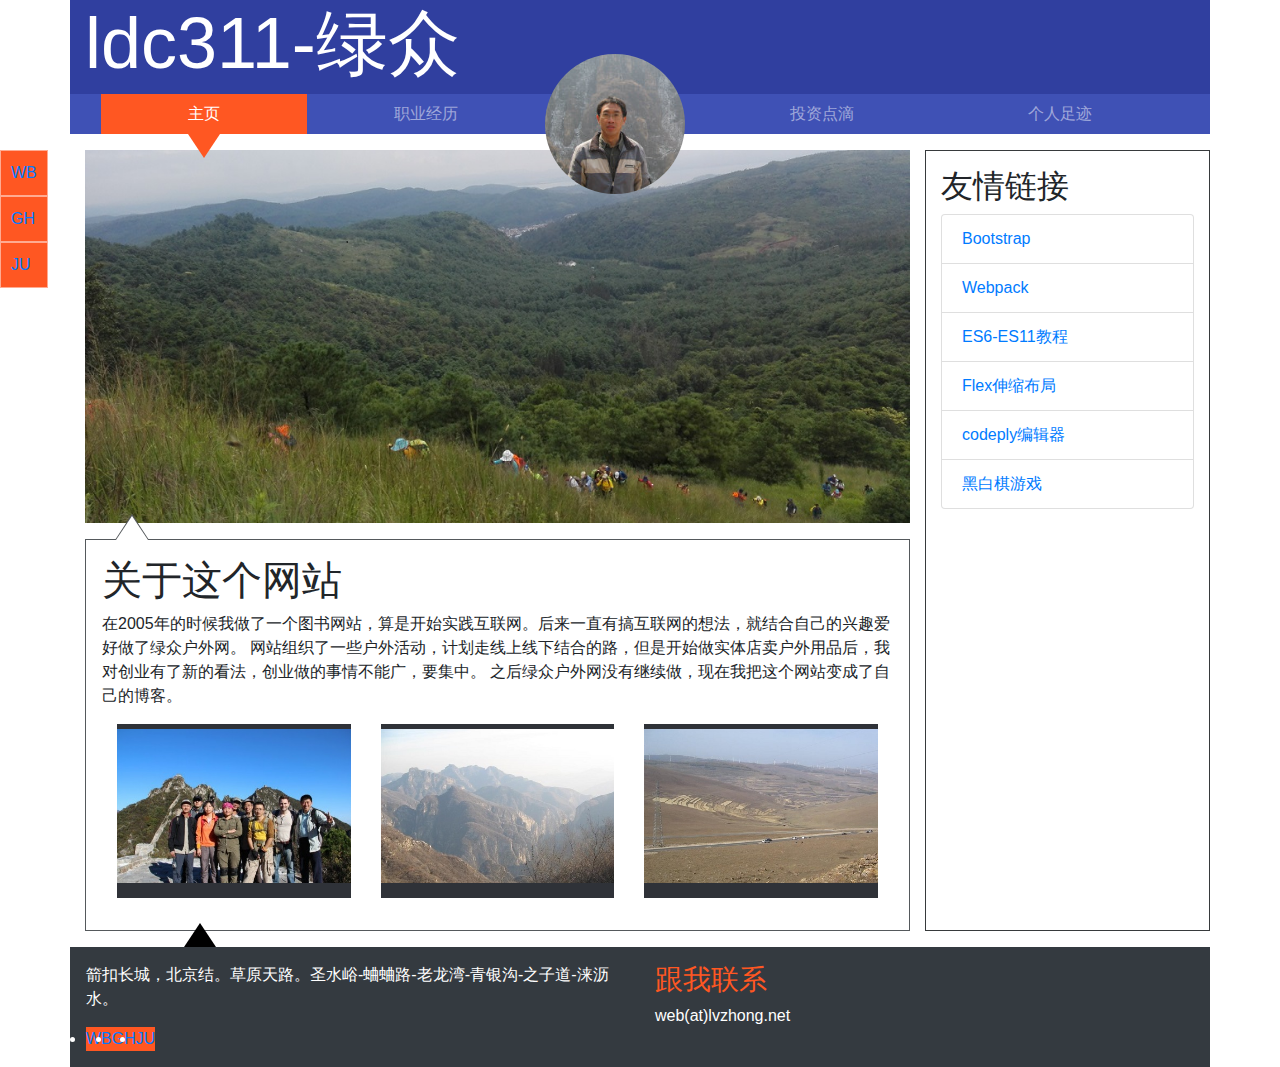
<file: index.html>
<!doctype html><html lang="en"><head><meta charset="utf-8"><meta name="viewport" content="width=device-width,initial-scale=1,shrink-to-fit=no"><meta http-equiv="x-ua-compatible" content="ie=edge"><title>主页</title><link href="styles.css" rel="stylesheet"></head><body><header class="container bg-primary-color-dark"><div class="row"><div class="col"><button class="navbar-toggler d-md-none float-right" type="button" data-toggle="collapse" data-target="#navbarNav" aria-controls="navbarNav" aria-expanded="false" aria-label="Toggle navigation"><span>&#9776;</span></button><h1 class="display-3">ldc311-绿众</h1></div></div></header><div class="container bg-primary-color"><nav class="navbar navbar-expand-lg navbar-dark"><div class="collapse navbar-collapse" id="navbarNav"><ul class="navbar-nav nav-fill w-100"><li class="nav-item"><a class="nav-link" href="index.html" id="linkindex">主页 <span class="sr-only">(current)</span></a></li><li class="nav-item"><a class="nav-link" href="zhiye.html" id="linkzhiye">职业经历</a></li><li class="nav-item"><img class="your-photo rounded-circle" src="images/2f26369b34ad8130748962f5f3e65149.png" alt="Your photo" height="140" width="140"></li><li class="nav-item"><a class="nav-link" href="touzi.html" id="linktouzi">投资点滴</a></li><li class="nav-item"><a class="nav-link" href="about.html" id="linkabout">个人足迹</a></li></ul></div></nav><script>var filename=document.URL;if(".html"==filename.substr(filename.length-5)){var pos=filename.lastIndexOf("/");pos>-1&&(filename=filename.substr(pos+1)),filename=(filename=filename.split(".")[0]).toLowerCase()}else filename="index";document.getElementById("link"+filename).classList.add("active")</script></div><div class="main-content container"><div class="row"><main class="col-md-9" role="content"><article><img src="images/bcd180755fe8cc18be4c7918278672af.jpg" class="img-fluid"><div class="blog-post"><header><h1>关于这个网站</h1></header><p>在2005年的时候我做了一个图书网站，算是开始实践互联网。后来一直有搞互联网的想法，就结合自己的兴趣爱好做了绿众户外网。 网站组织了一些户外活动，计划走线上线下结合的路，但是开始做实体店卖户外用品后，我对创业有了新的看法，创业做的事情不能广，要集中。 之后绿众户外网没有继续做，现在我把这个网站变成了自己的博客。</p><div class="container mt-3"><div class="row"><div class="col-lg-4"><figure class="effect"><img class="myImg img-fluid" src="images/1f71049b0b5a0914fb12c5092af252fb.jpg" alt="箭扣长城"><figcaption><p>箭扣长城 北京结</p><p>老孙、远山、苗苗、国文</p></figcaption></figure></div><div class="col-lg-4"><figure class="effect"><img class="myImg img-fluid" src="images/d99a283dd92d37dc088536ec8d712e49.jpg" alt="青银沟"><figcaption><p>老龙湾 青银沟</p><p>跟老杜爬悬崖峭壁</p></figcaption></figure></div><div class="col-lg-4"><figure class="effect"><img class="myImg img-fluid" src="images/b93a8b45dd6befeb9fd4faf936fbc163.jpg" alt="天路草原"><figcaption><p>张北天路草原</p><p>跟老罗自驾出游</p></figcaption></figure></div></div></div><footer></footer></div></article></main><aside class="col-md-3"><div class="ad text-center"></div><h2>友情链接</h2><div class="list-group"><a href="https://v4.bootcss.com/" class="list-group-item" target="_blank">Bootstrap</a> <a href="https://www.webpackjs.com/" class="list-group-item" target="_blank">Webpack</a> <a href="https://www.bilibili.com/video/BV1g5411a74u" class="list-group-item" target="_blank">ES6-ES11教程</a> <a href="https://www.bilibili.com/video/BV1BJ41197XE" class="list-group-item" target="_blank">Flex伸缩布局</a> <a href="https://www.codeply.com/go/kTGlK9Axdk" class="list-group-item" target="_blank">codeply编辑器</a> <a href="https://lvzhong.net/heibai/" class="list-group-item" target="_blank">黑白棋游戏</a></div></aside></div></div><footer class="container page-footer bg-dark"><div class="row"><div class="col-md-6"><p class="page-foooter-text">箭扣长城，北京结。草原天路。圣水峪-蛐蛐路-老龙湾-青银沟-之子道-涞沥水。</p><div class="social-buttons"><li><a href="https://weibo.com/u/1047086790" target="_blank">WB</a></li><li><a href="https://github.com/ldc311" target="_blank">GH</a></li><li><a href="http://chazhiju.com" target="_blank">JU</a></li></div></div><div class="col-md-6"><h3>跟我联系</h3><div class="input-group">web(at)lvzhong.net</div></div></div></footer><div class="social-buttons fixed-media bg-accent-color"><ul><li><a href="https://weibo.com/u/1047086790" target="_blank">WB</a></li><li><a href="https://github.com/ldc311" target="_blank">GH</a></li><li><a href="http://chazhiju.com" target="_blank">JU</a></li></ul></div><script src="1.bundle.js"></script><script src="bundle.js"></script></body></html>
</file>
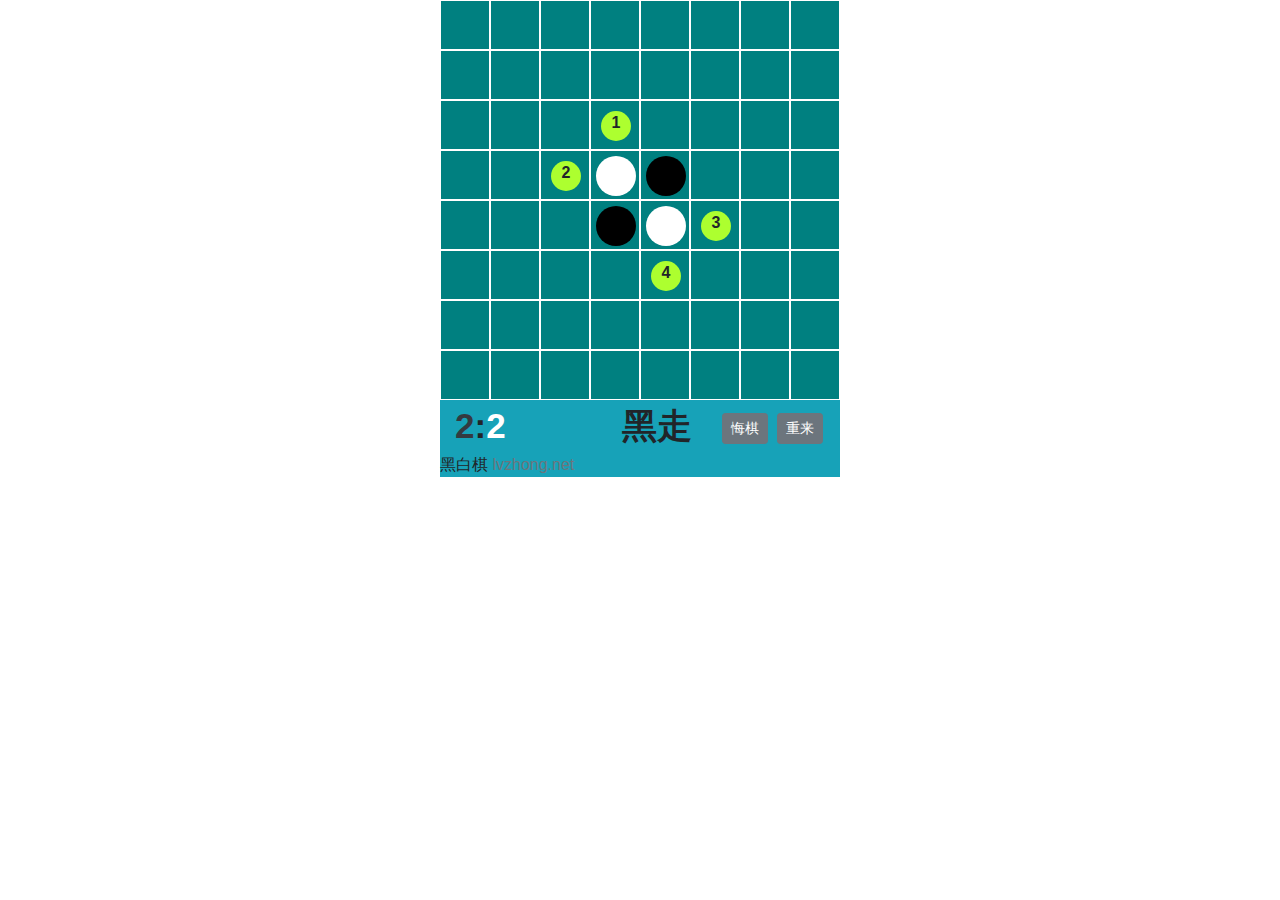
<file: heibai/index.html>
<!DOCTYPE html>
<html lang="en">

<head>
    <meta charset="UTF-8">
    <meta name="viewport" content="width=device-width, initial-scale=1.0">
    <title>黑白棋</title>
    <link href="../styles.css" rel="stylesheet">
    <style>
        .container {
            width: 400px;
        }

        .col {
            margin: 0;
            padding: 0;
        }

        .box {
            border: 1px solid white;
            background-color: teal;
            height: 50px;
        }

        .disc {
            margin-top: 5px;
            margin-left: 5px;
            border-radius: 20px;
            width: 40px;
            height: 40px;
            display: inline-block;
        }

        .black {
            background-color: black;
        }

        .white {
            background-color: white;
        }
        .curchange {
            border: yellow 2px solid;
        }
        .place {
            margin-top: 10px;
            margin-left: 10px;
            border-radius: 15px;
            width: 30px;
            height: 30px;
            text-align: center;
            font-weight: bold;
            background-color: greenyellow;
        }
        .info {
            font-weight: 800;
            font-size: 35px;
        }
    </style>
</head>

<body>
    <div class="container" id="board">
 
    </div>
    <div class="container bg-info">
        <div class="row info">
            <div class="col-5"><span class="text-dark" id="blackcount">2</span>:<span class="text-white" id="whitecount">2</span></div>
            <div class="col-3" id="curorder">黑走</div>
            <div class="col-4">
                <button id="goback" type="button" class="btn btn-secondary btn-sm" >悔棋</button>  
                <button id="restart" type="button" class="btn btn-secondary btn-sm">重来</button>              
            </div>
        </div>
        <div class="row ">
            <div class="col">黑白棋 <a href="https://lvzhong.net/" target="_blank" class="text-muted">lvzhong.net</a></div>
        </div>
    </div>

    <script src="../1.bundle.js"></script><script src="bundle.js"></script>

</body>

</html>
</file>
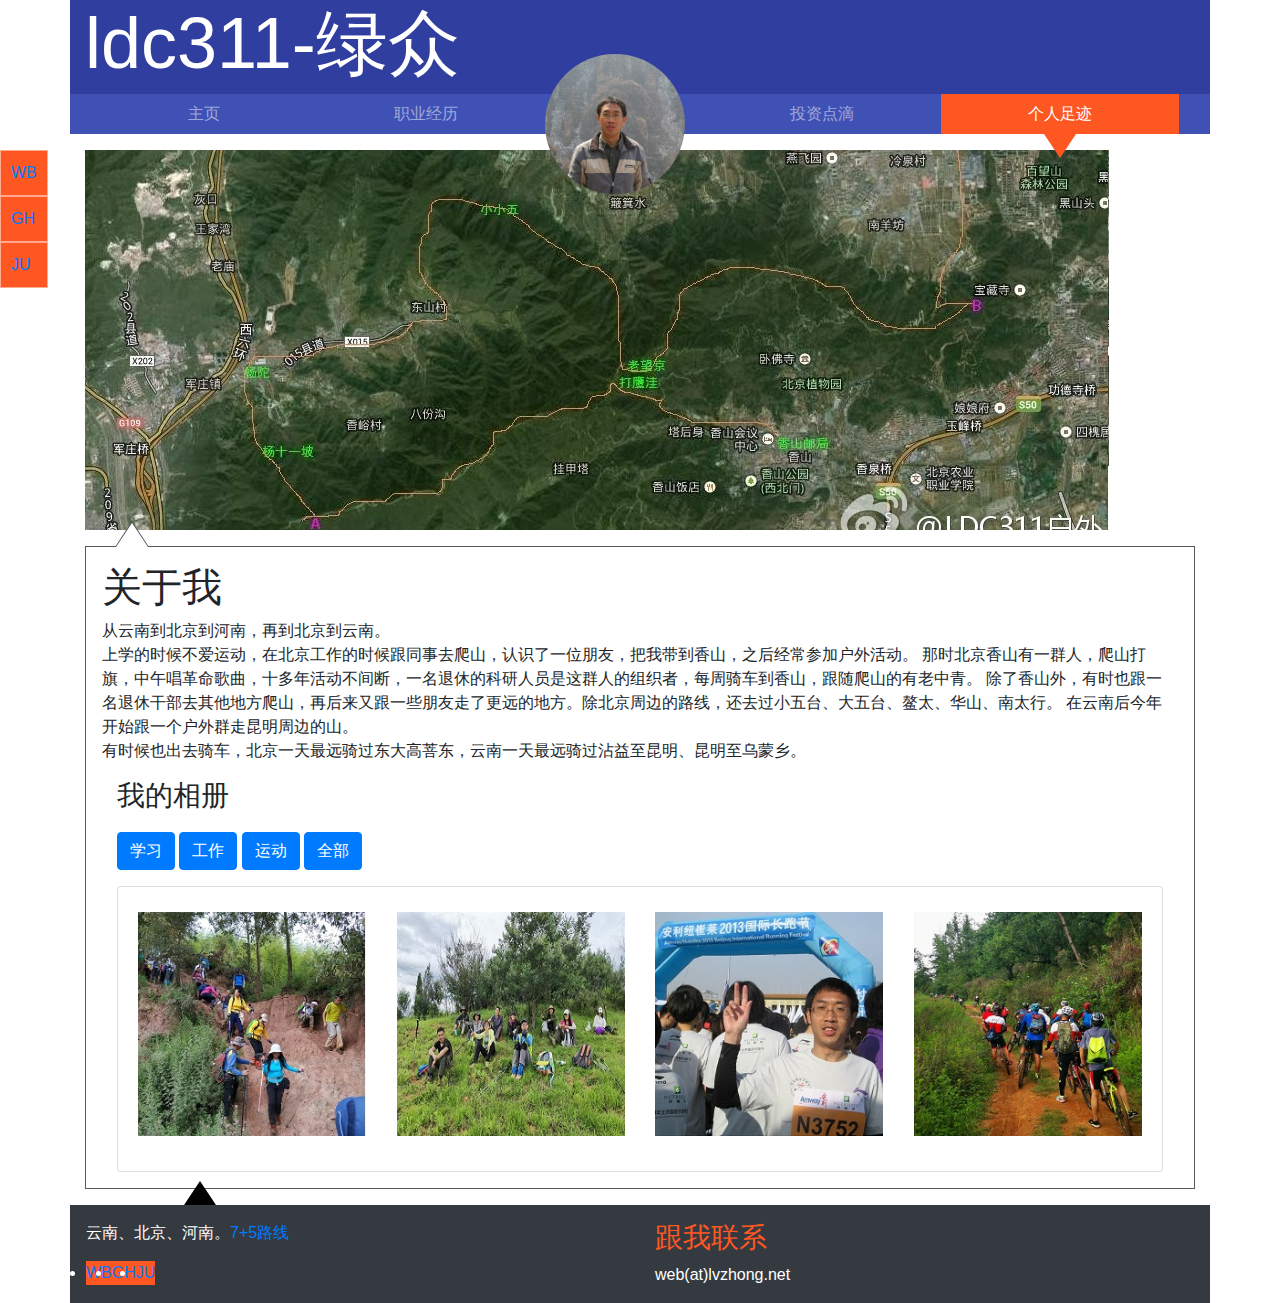
<file: about.html>
<!doctype html><html lang="en"><head><meta charset="utf-8"><meta name="viewport" content="width=device-width,initial-scale=1,shrink-to-fit=no"><meta http-equiv="x-ua-compatible" content="ie=edge"><title>关于</title><link href="styles.css" rel="stylesheet"></head><body><header class="container bg-primary-color-dark"><div class="row"><div class="col"><button class="navbar-toggler d-md-none float-right" type="button" data-toggle="collapse" data-target="#navbarNav" aria-controls="navbarNav" aria-expanded="false" aria-label="Toggle navigation"><span>&#9776;</span></button><h1 class="display-3">ldc311-绿众</h1></div></div></header><div class="container bg-primary-color"><nav class="navbar navbar-expand-lg navbar-dark"><div class="collapse navbar-collapse" id="navbarNav"><ul class="navbar-nav nav-fill w-100"><li class="nav-item"><a class="nav-link" href="index.html" id="linkindex">主页 <span class="sr-only">(current)</span></a></li><li class="nav-item"><a class="nav-link" href="zhiye.html" id="linkzhiye">职业经历</a></li><li class="nav-item"><img class="your-photo rounded-circle" src="images/2f26369b34ad8130748962f5f3e65149.png" alt="Your photo" height="140" width="140"></li><li class="nav-item"><a class="nav-link" href="touzi.html" id="linktouzi">投资点滴</a></li><li class="nav-item"><a class="nav-link" href="about.html" id="linkabout">个人足迹</a></li></ul></div></nav><script>var filename=document.URL;if(".html"==filename.substr(filename.length-5)){var pos=filename.lastIndexOf("/");pos>-1&&(filename=filename.substr(pos+1)),filename=(filename=filename.split(".")[0]).toLowerCase()}else filename="index";document.getElementById("link"+filename).classList.add("active")</script></div><div class="main-content container"><div class="row"><main class="col" role="content"><article><img src="images/8cef3e8d6a189d4a226ae795fdccbf75.jpg" class="img-fluid"><div class="blog-post"><header><h1>关于我</h1></header><p>从云南到北京到河南，再到北京到云南。<br/>上学的时候不爱运动，在北京工作的时候跟同事去爬山，认识了一位朋友，把我带到香山，之后经常参加户外活动。 那时北京香山有一群人，爬山打旗，中午唱革命歌曲，十多年活动不间断，一名退休的科研人员是这群人的组织者，每周骑车到香山，跟随爬山的有老中青。 除了香山外，有时也跟一名退休干部去其他地方爬山，再后来又跟一些朋友走了更远的地方。除北京周边的路线，还去过小五台、大五台、鳌太、华山、南太行。 在云南后今年开始跟一个户外群走昆明周边的山。<br/>有时候也出去骑车，北京一天最远骑过东大高菩东，云南一天最远骑过沾益至昆明、昆明至乌蒙乡。</p><div class="container mt-3"><h3 class="mb-1" style="padding-bottom:15px">我的相册</h3><p><a class="btn btn-primary" data-toggle="collapse" href="#multiCollapseExample1" role="button" aria-expanded="false" aria-controls="multiCollapseExample1">学习</a> <button class="btn btn-primary" type="button" data-toggle="collapse" data-target="#multiCollapseExample2" aria-expanded="false" aria-controls="multiCollapseExample2">工作</button> <button class="btn btn-primary" type="button" data-toggle="collapse" data-target="#multiCollapseExample3" aria-expanded="false" aria-controls="multiCollapseExample3">运动</button> <button class="btn btn-primary" type="button" data-toggle="collapse" data-target=".multi-collapse" aria-expanded="false" aria-controls="multiCollapseExample1 multiCollapseExample2 multiCollapseExample3">全部</button></p><div class="collapse multi-collapse" id="multiCollapseExample1"><div class="card card-body"><div class="row"><div class="col-6 col-md-4 col-lg-3"><a href="images/me11.jpg" class="bmyImg" title="毕业照"><img class="myImg" src="images/b21b3c6e8363910591dea61d8f2f60d9.jpg" alt="毕业"></a></div></div></div></div><div class="collapse multi-collapse" id="multiCollapseExample2"><div class="card card-body"><div class="row"><div class="col-6 col-md-4 col-lg-3"><a href="images/me21.jpg" class="bmyImg" title="在书生公司开发的产品"><img class="myImg" src="images/e289e2f3ca648928af533dcff2cee46b.jpg" alt="work"></a></div></div></div></div><div class="collapse multi-collapse show" id="multiCollapseExample3"><div class="card card-body"><div class="row"><div class="col-6 col-md-4 col-lg-3"><a href="images/me31.jpg" class="bmyImg" title="户外活动照"><img class="myImg" src="images/9559d2983c48e84d49375ea16e3c079d.jpg" alt="户外"></a></div><div class="col-6 col-md-4 col-lg-3"><a href="images/me32.jpg" class="bmyImg" title="户外活动照"><img class="myImg" src="images/1469c06a2e8357069f642d58b70e5bcb.jpg" alt="户外"></a></div><div class="col-6 col-md-4 col-lg-3"><a href="images/me33.jpg" class="bmyImg" title="户外活动照"><img class="myImg" src="images/42b2a650b5dcface3cbbf873f83f456d.jpg" alt="户外"></a></div><div class="col-6 col-md-4 col-lg-3"><a href="images/me34.jpg" class="bmyImg" title="户外活动照"><img class="myImg" src="images/ee16e6f163f332f786f416ed3a110af3.jpg" alt="户外"></a></div></div></div></div></div><footer></footer></div><div id="myModal" class="modal"><span class="close">&times;</span> <img class="modal-content" id="imgMod"><div id="caption"></div></div><script>var modal=document.getElementById("myModal"),modalImg=document.getElementById("imgMod"),captionText=document.getElementById("caption"),imgas=document.querySelectorAll(".bmyImg");imgas.forEach(e=>{e.onclick=function(){return modal.style.display="block",modalImg.src=this.href,captionText.innerHTML=this.title,!1}});var span=document.getElementsByClassName("close")[0];span.onclick=function(){modal.style.display="none"}</script></article></main></div></div><footer class="container page-footer bg-dark"><div class="row"><div class="col-md-6"><p class="page-foooter-text">云南、北京、河南。<a href="https://lvzhong.net//huwai/qijiawu.html">7+5路线</a></p><div class="social-buttons"><li><a href="https://weibo.com/u/1047086790" target="_blank">WB</a></li><li><a href="https://github.com/ldc311" target="_blank">GH</a></li><li><a href="http://chazhiju.com" target="_blank">JU</a></li></div></div><div class="col-md-6"><h3>跟我联系</h3><div class="input-group">web(at)lvzhong.net</div></div></div></footer><div class="social-buttons fixed-media bg-accent-color"><ul><li><a href="https://weibo.com/u/1047086790" target="_blank">WB</a></li><li><a href="https://github.com/ldc311" target="_blank">GH</a></li><li><a href="http://chazhiju.com" target="_blank">JU</a></li></ul></div><script src="1.bundle.js"></script><script src="bundle.js"></script></body></html>
</file>
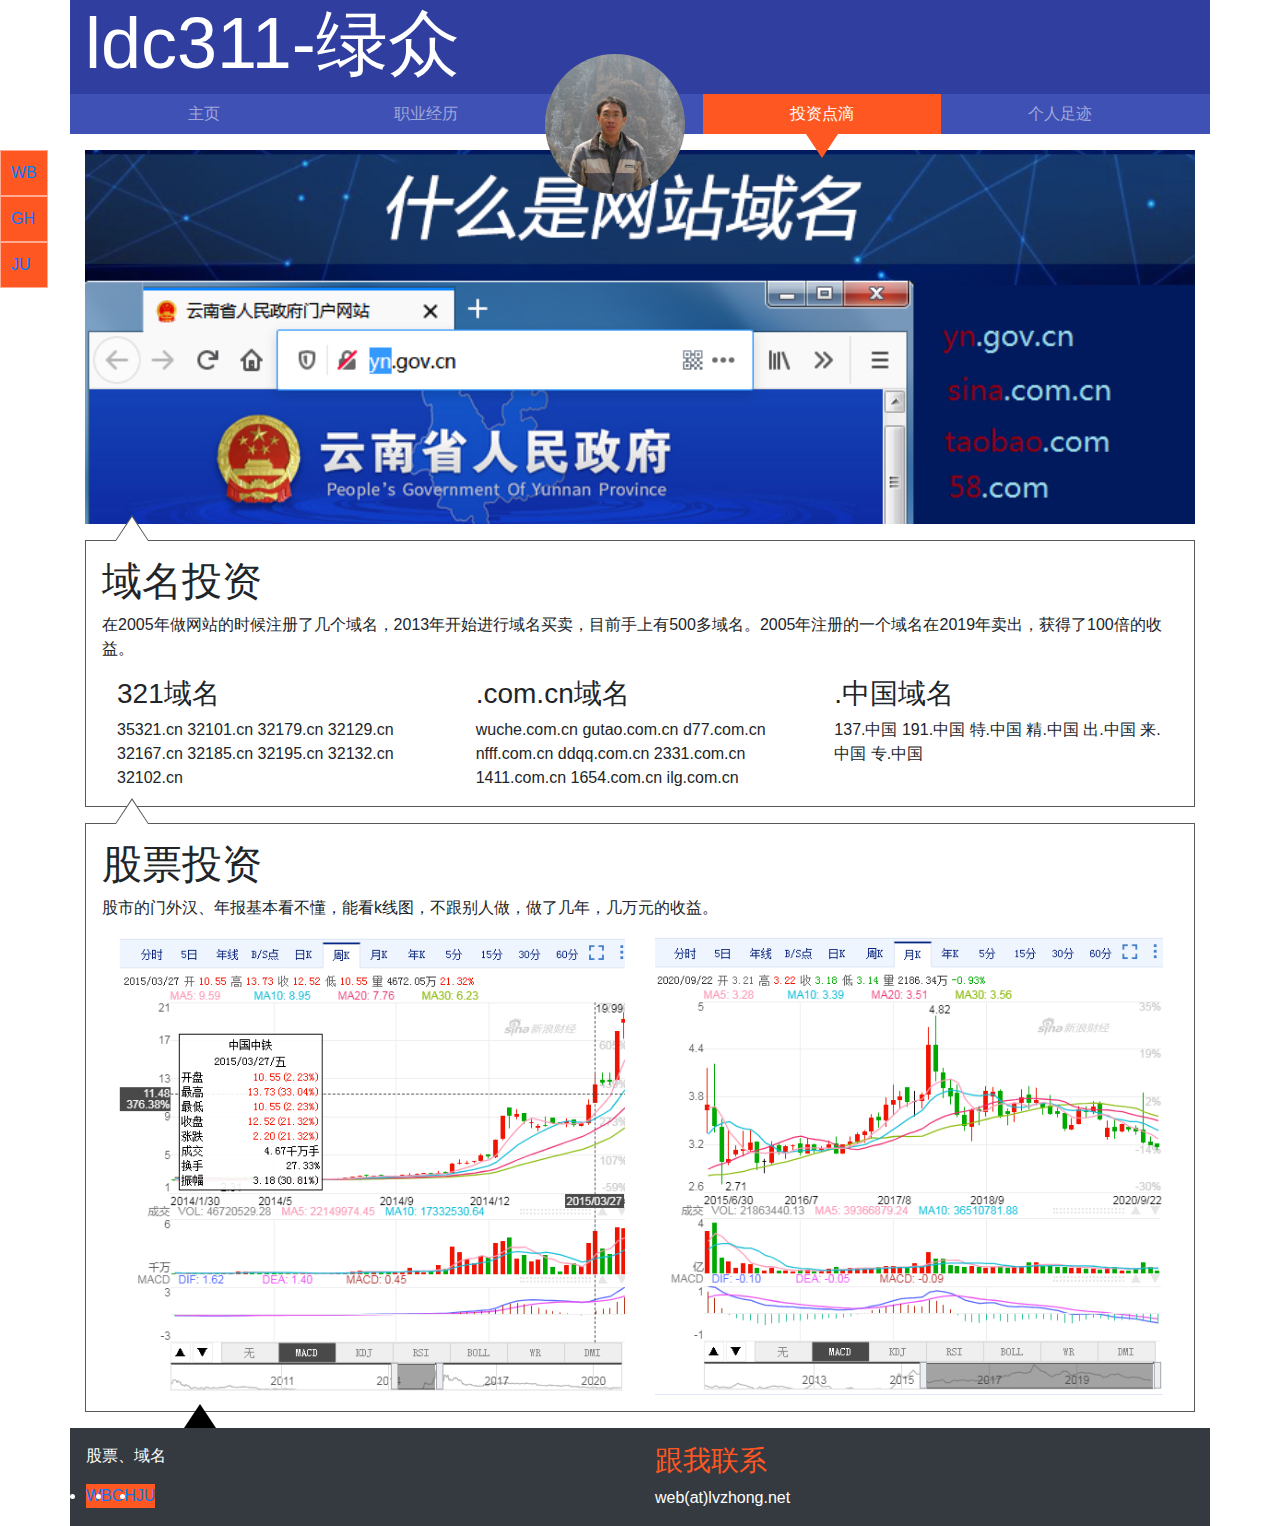
<file: touzi.html>
<!doctype html><html lang="en"><head><meta charset="utf-8"><meta name="viewport" content="width=device-width,initial-scale=1,shrink-to-fit=no"><meta http-equiv="x-ua-compatible" content="ie=edge"><title>投资</title><link href="styles.css" rel="stylesheet"></head><body><header class="container bg-primary-color-dark"><div class="row"><div class="col"><button class="navbar-toggler d-md-none float-right" type="button" data-toggle="collapse" data-target="#navbarNav" aria-controls="navbarNav" aria-expanded="false" aria-label="Toggle navigation"><span>&#9776;</span></button><h1 class="display-3">ldc311-绿众</h1></div></div></header><div class="container bg-primary-color"><nav class="navbar navbar-expand-lg navbar-dark"><div class="collapse navbar-collapse" id="navbarNav"><ul class="navbar-nav nav-fill w-100"><li class="nav-item"><a class="nav-link" href="index.html" id="linkindex">主页 <span class="sr-only">(current)</span></a></li><li class="nav-item"><a class="nav-link" href="zhiye.html" id="linkzhiye">职业经历</a></li><li class="nav-item"><img class="your-photo rounded-circle" src="images/2f26369b34ad8130748962f5f3e65149.png" alt="Your photo" height="140" width="140"></li><li class="nav-item"><a class="nav-link" href="touzi.html" id="linktouzi">投资点滴</a></li><li class="nav-item"><a class="nav-link" href="about.html" id="linkabout">个人足迹</a></li></ul></div></nav><script>var filename=document.URL;if(".html"==filename.substr(filename.length-5)){var pos=filename.lastIndexOf("/");pos>-1&&(filename=filename.substr(pos+1)),filename=(filename=filename.split(".")[0]).toLowerCase()}else filename="index";document.getElementById("link"+filename).classList.add("active")</script></div><div class="main-content container"><div class="row"><main class="col" role="content"><article><img src="images/ff99a3d0535580e180d92432b5c6c97d.png" class="img-fluid w-100"><div class="blog-post"><header><h1>域名投资</h1></header><p>在2005年做网站的时候注册了几个域名，2013年开始进行域名买卖，目前手上有500多域名。2005年注册的一个域名在2019年卖出，获得了100倍的收益。</p><div class="container"><div class="row"><div class="col-sm"><h3>321域名</h3>35321.cn 32101.cn 32179.cn 32129.cn 32167.cn 32185.cn 32195.cn 32132.cn 32102.cn</div><div class="col-sm"><h3>.com.cn域名</h3>wuche.com.cn gutao.com.cn d77.com.cn nfff.com.cn ddqq.com.cn 2331.com.cn 1411.com.cn 1654.com.cn ilg.com.cn</div><div class="col-sm"><h3>.中国域名</h3>137.中国 191.中国 特.中国 精.中国 出.中国 来.中国 专.中国</div></div></div><footer></footer></div><div class="blog-post"><header><h1>股票投资</h1></header><p>股市的门外汉、年报基本看不懂，能看k线图，不跟别人做，做了几年，几万元的收益。</p><div class="container"><div class="row"><div class="col-sm"><img src="images/c2492b2a67e00c9a936659bd77d34fe8.png" alt="中国中铁" class="w-100"></div><div class="col-sm"><img src="images/f5a81b90415ad4979c95b7c835a032d2.png" alt="农业银行" class="w-100"></div></div></div><footer></footer></div></article></main></div></div><footer class="container page-footer bg-dark"><div class="row"><div class="col-md-6"><p class="page-foooter-text">股票、域名</p><div class="social-buttons"><li><a href="https://weibo.com/u/1047086790" target="_blank">WB</a></li><li><a href="https://github.com/ldc311" target="_blank">GH</a></li><li><a href="http://chazhiju.com" target="_blank">JU</a></li></div></div><div class="col-md-6"><h3>跟我联系</h3><div class="input-group">web(at)lvzhong.net</div></div></div></footer><div class="social-buttons fixed-media bg-accent-color"><ul><li><a href="https://weibo.com/u/1047086790" target="_blank">WB</a></li><li><a href="https://github.com/ldc311" target="_blank">GH</a></li><li><a href="http://chazhiju.com" target="_blank">JU</a></li></ul></div><script src="1.bundle.js"></script><script src="bundle.js"></script></body></html>
</file>
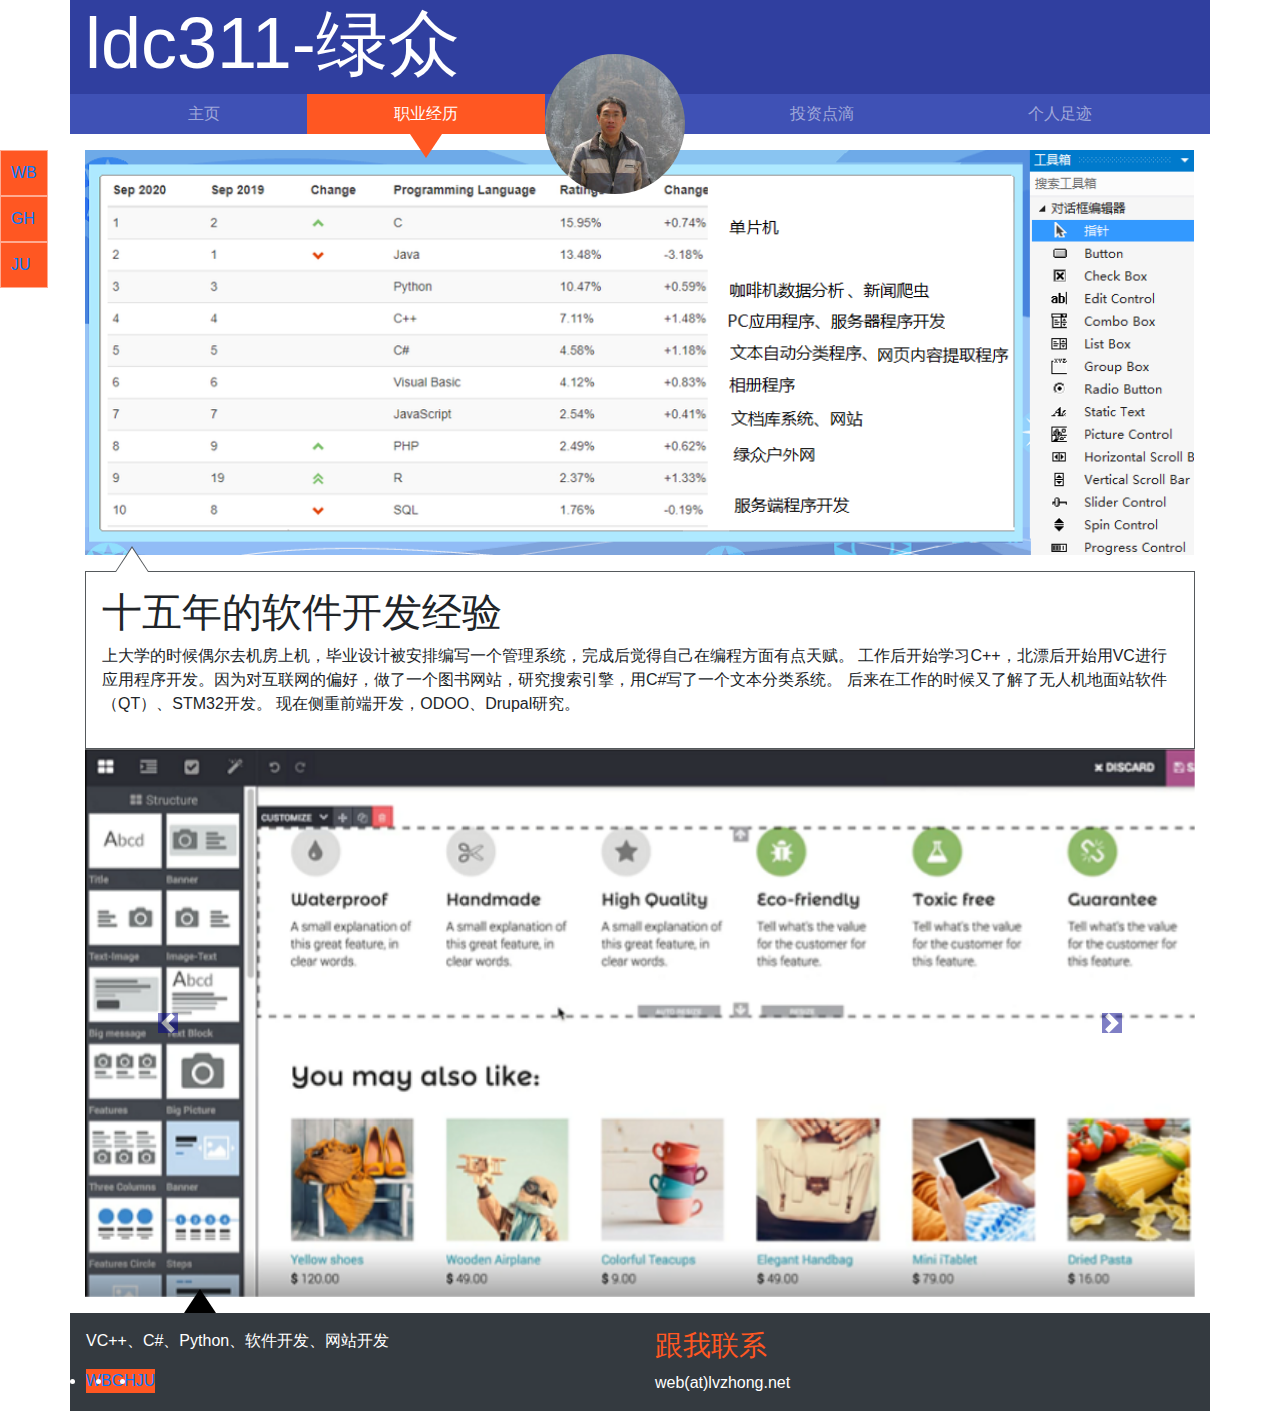
<file: zhiye.html>
<!doctype html><html lang="en"><head><meta charset="utf-8"><meta name="viewport" content="width=device-width,initial-scale=1,shrink-to-fit=no"><meta http-equiv="x-ua-compatible" content="ie=edge"><title>职业</title><link href="styles.css" rel="stylesheet"></head><body><header class="container bg-primary-color-dark"><div class="row"><div class="col"><button class="navbar-toggler d-md-none float-right" type="button" data-toggle="collapse" data-target="#navbarNav" aria-controls="navbarNav" aria-expanded="false" aria-label="Toggle navigation"><span>&#9776;</span></button><h1 class="display-3">ldc311-绿众</h1></div></div></header><div class="container bg-primary-color"><nav class="navbar navbar-expand-lg navbar-dark"><div class="collapse navbar-collapse" id="navbarNav"><ul class="navbar-nav nav-fill w-100"><li class="nav-item"><a class="nav-link" href="index.html" id="linkindex">主页 <span class="sr-only">(current)</span></a></li><li class="nav-item"><a class="nav-link" href="zhiye.html" id="linkzhiye">职业经历</a></li><li class="nav-item"><img class="your-photo rounded-circle" src="images/2f26369b34ad8130748962f5f3e65149.png" alt="Your photo" height="140" width="140"></li><li class="nav-item"><a class="nav-link" href="touzi.html" id="linktouzi">投资点滴</a></li><li class="nav-item"><a class="nav-link" href="about.html" id="linkabout">个人足迹</a></li></ul></div></nav><script>var filename=document.URL;if(".html"==filename.substr(filename.length-5)){var pos=filename.lastIndexOf("/");pos>-1&&(filename=filename.substr(pos+1)),filename=(filename=filename.split(".")[0]).toLowerCase()}else filename="index";document.getElementById("link"+filename).classList.add("active")</script></div><div class="main-content container"><div class="row"><main class="col" role="content"><article><img src="images/5f09c833afd2600cc4acfca7c5d392ae.png" class="img-fluid d-none d-md-block w-100"> <img src="images/10f327b4abe036dce2b6c071dfb72035.png" class="img-fluid d-md-none"><div class="blog-post"><header><h1>十五年的软件开发经验</h1></header><p>上大学的时候偶尔去机房上机，毕业设计被安排编写一个管理系统，完成后觉得自己在编程方面有点天赋。 工作后开始学习C++，北漂后开始用VC进行应用程序开发。因为对互联网的偏好，做了一个图书网站，研究搜索引擎，用C#写了一个文本分类系统。 后来在工作的时候又了解了无人机地面站软件（QT）、STM32开发。 现在侧重前端开发，ODOO、Drupal研究。</p><footer></footer></div><div id="carouselExampleControls" class="carousel slide" data-ride="carousel"><div class="carousel-inner"><div class="carousel-item active"><img src="images/1b92ff198067667d5f7f78bf700559bb.png" class="d-block w-100" alt="网上商店"></div><div class="carousel-item"><img src="images/f733547c441b6256e30e6a1dec7b7298.png" class="d-block w-100" alt="生产制造"></div><div class="carousel-item"><img src="images/b44fbc5709f0a5f33cd21a1b5af7c8fb.png" class="d-block w-100" alt="产品设计"></div><div class="carousel-item"><img src="images/8318b715e3ca983f07634451502ba99e.png" class="d-block w-100" alt="门店pos"></div><div class="carousel-item"><img src="images/9ad0949fe62637e8d47d4d7760429787.png" class="d-block w-100" alt="报表"></div></div><a class="carousel-control-prev" href="#carouselExampleControls" role="button" data-slide="prev"><span class="carousel-control-prev-icon" aria-hidden="true"></span> <span class="sr-only">Previous</span> </a><a class="carousel-control-next" href="#carouselExampleControls" role="button" data-slide="next"><span class="carousel-control-next-icon" aria-hidden="true"></span> <span class="sr-only">Next</span></a></div></article></main></div></div><footer class="container page-footer bg-dark"><div class="row"><div class="col-md-6"><p class="page-foooter-text">VC++、C#、Python、软件开发、网站开发</p><div class="social-buttons"><li><a href="https://weibo.com/u/1047086790" target="_blank">WB</a></li><li><a href="https://github.com/ldc311" target="_blank">GH</a></li><li><a href="http://chazhiju.com" target="_blank">JU</a></li></div></div><div class="col-md-6"><h3>跟我联系</h3><div class="input-group">web(at)lvzhong.net</div></div></div></footer><div class="social-buttons fixed-media bg-accent-color"><ul><li><a href="https://weibo.com/u/1047086790" target="_blank">WB</a></li><li><a href="https://github.com/ldc311" target="_blank">GH</a></li><li><a href="http://chazhiju.com" target="_blank">JU</a></li></ul></div><script src="1.bundle.js"></script><script src="bundle.js"></script></body></html>
</file>
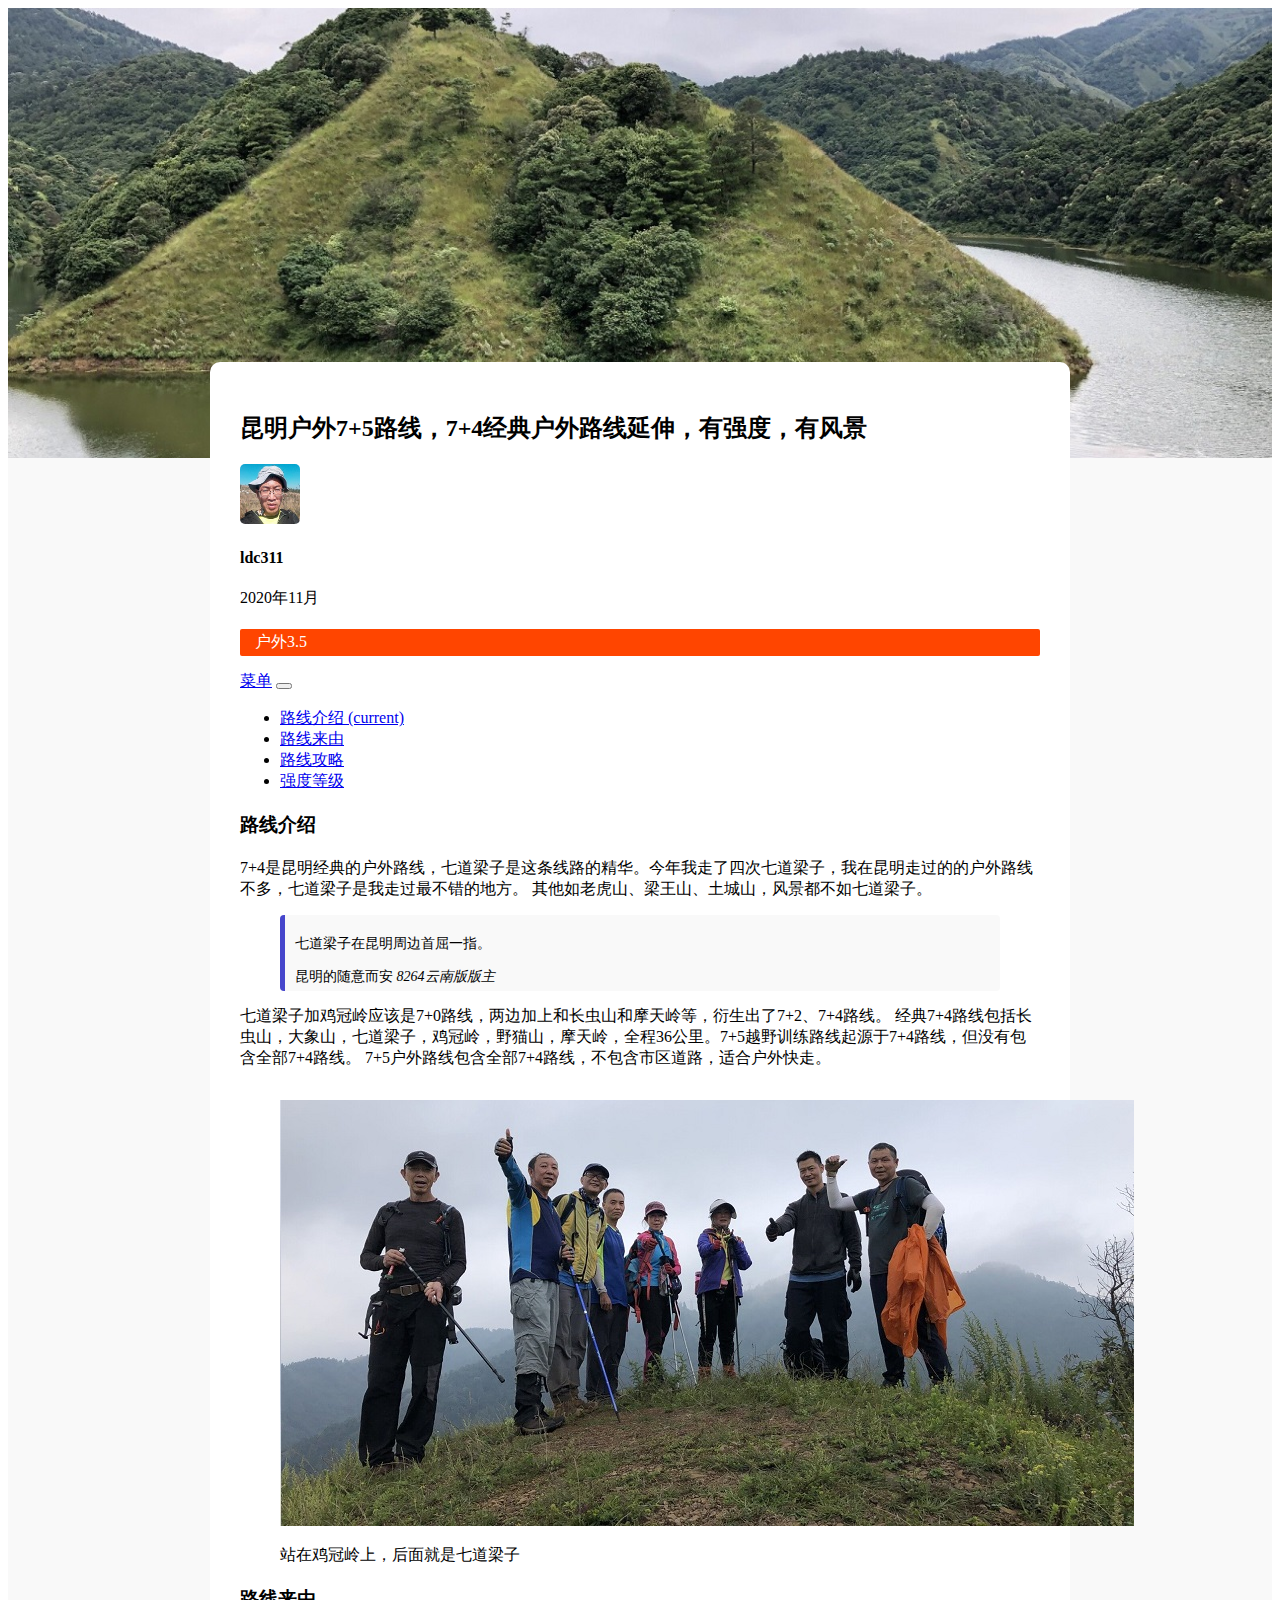
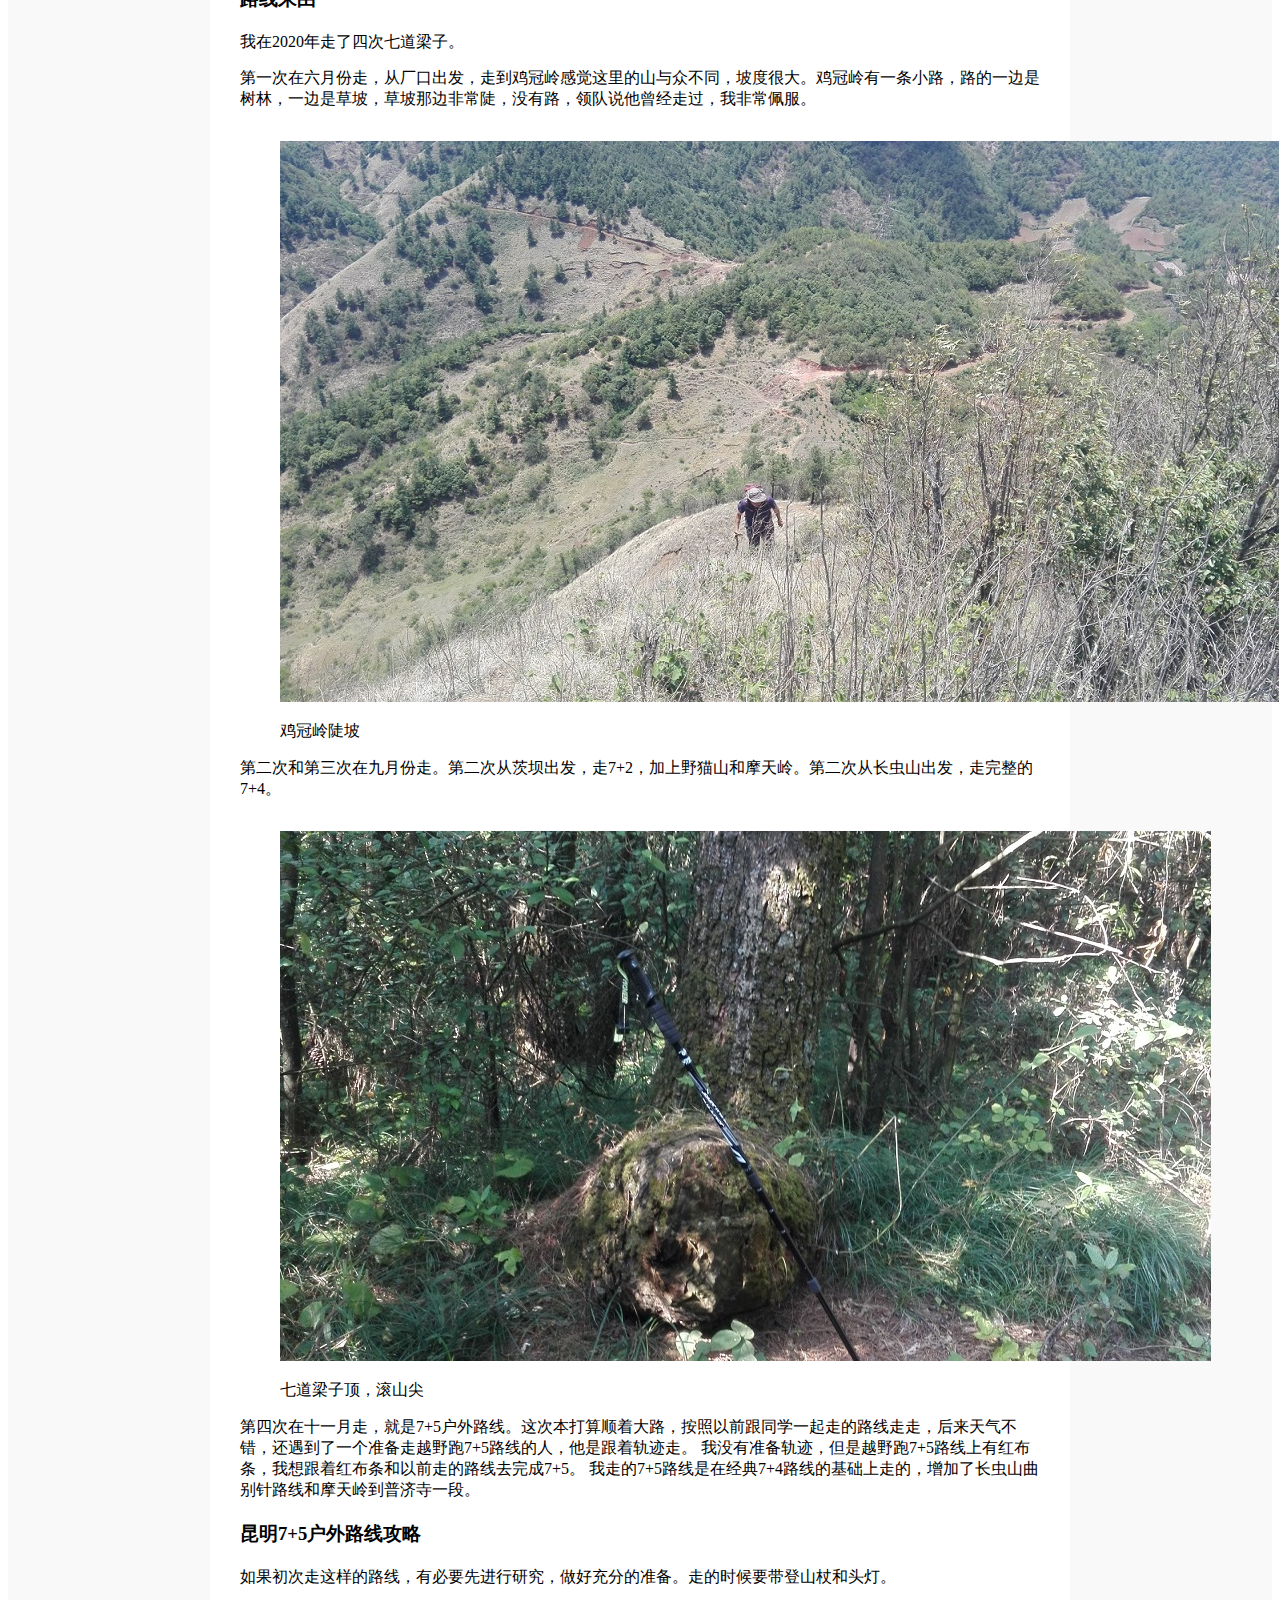
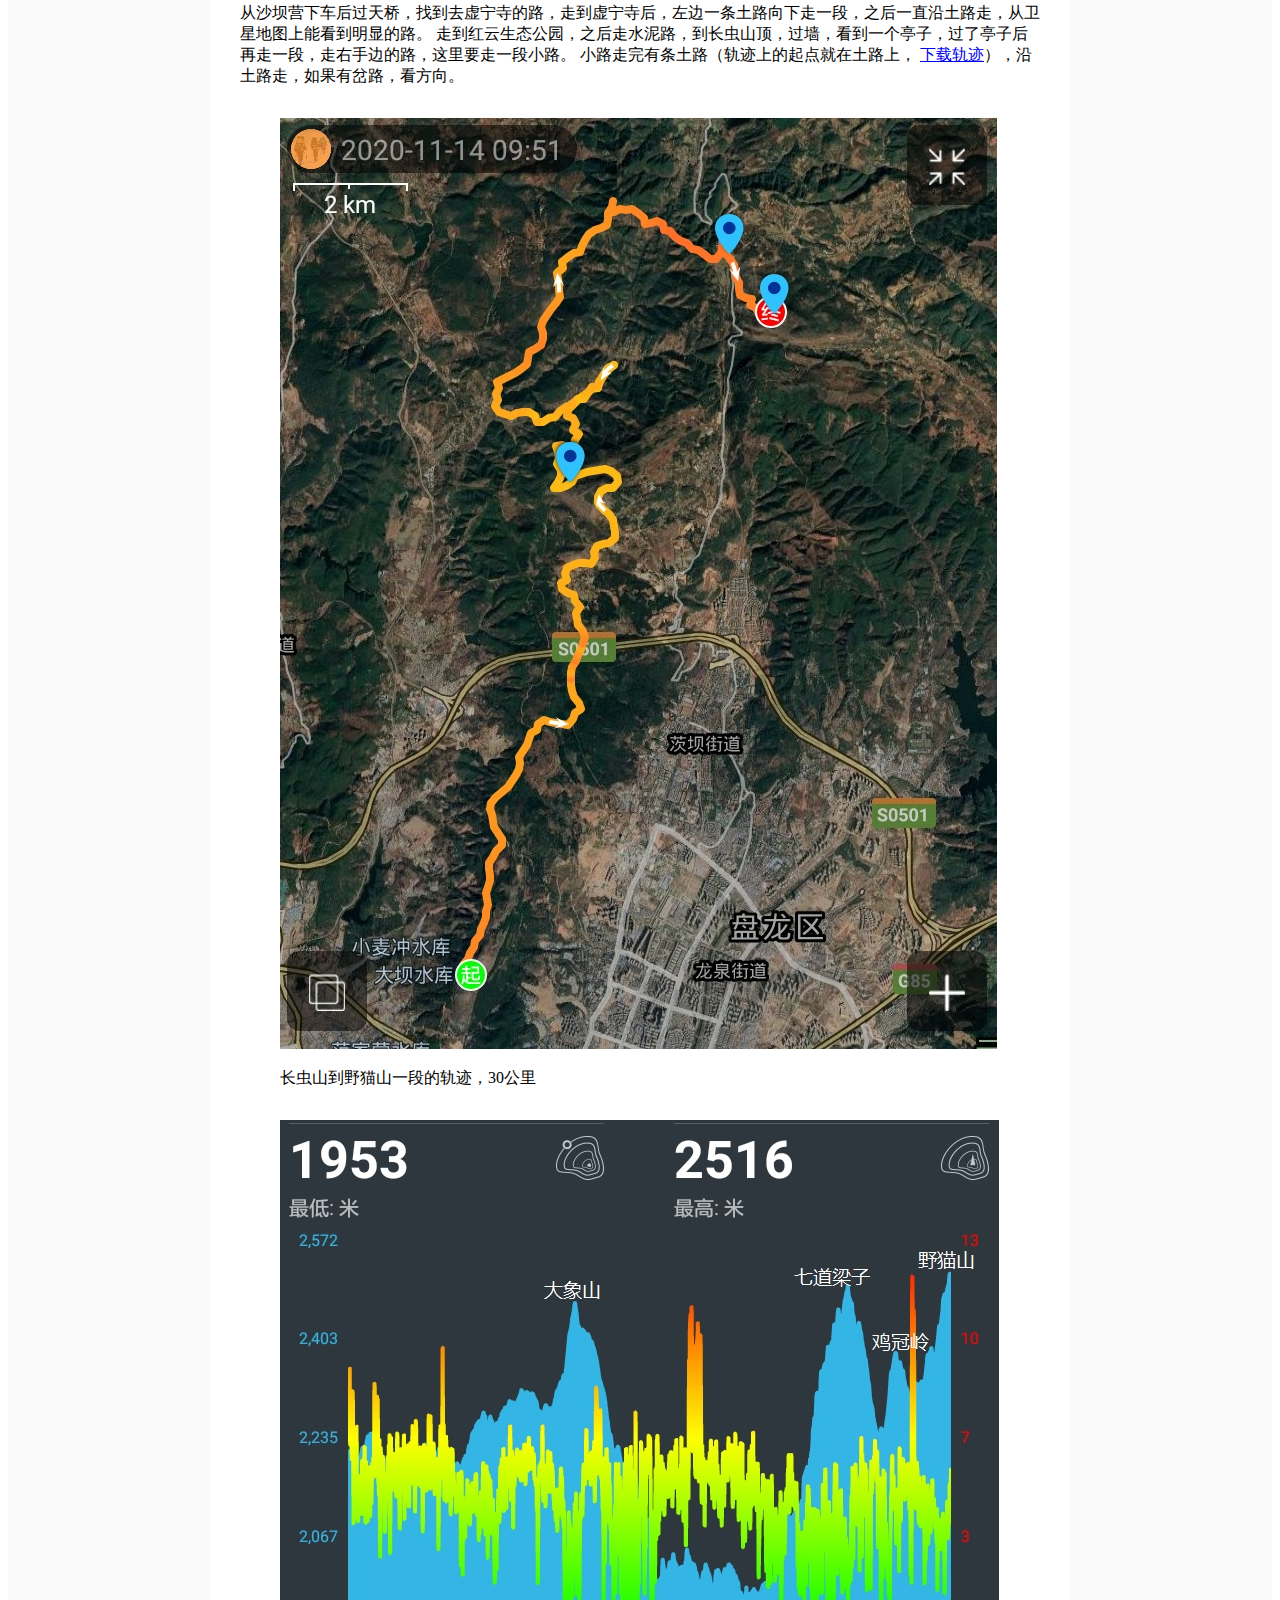
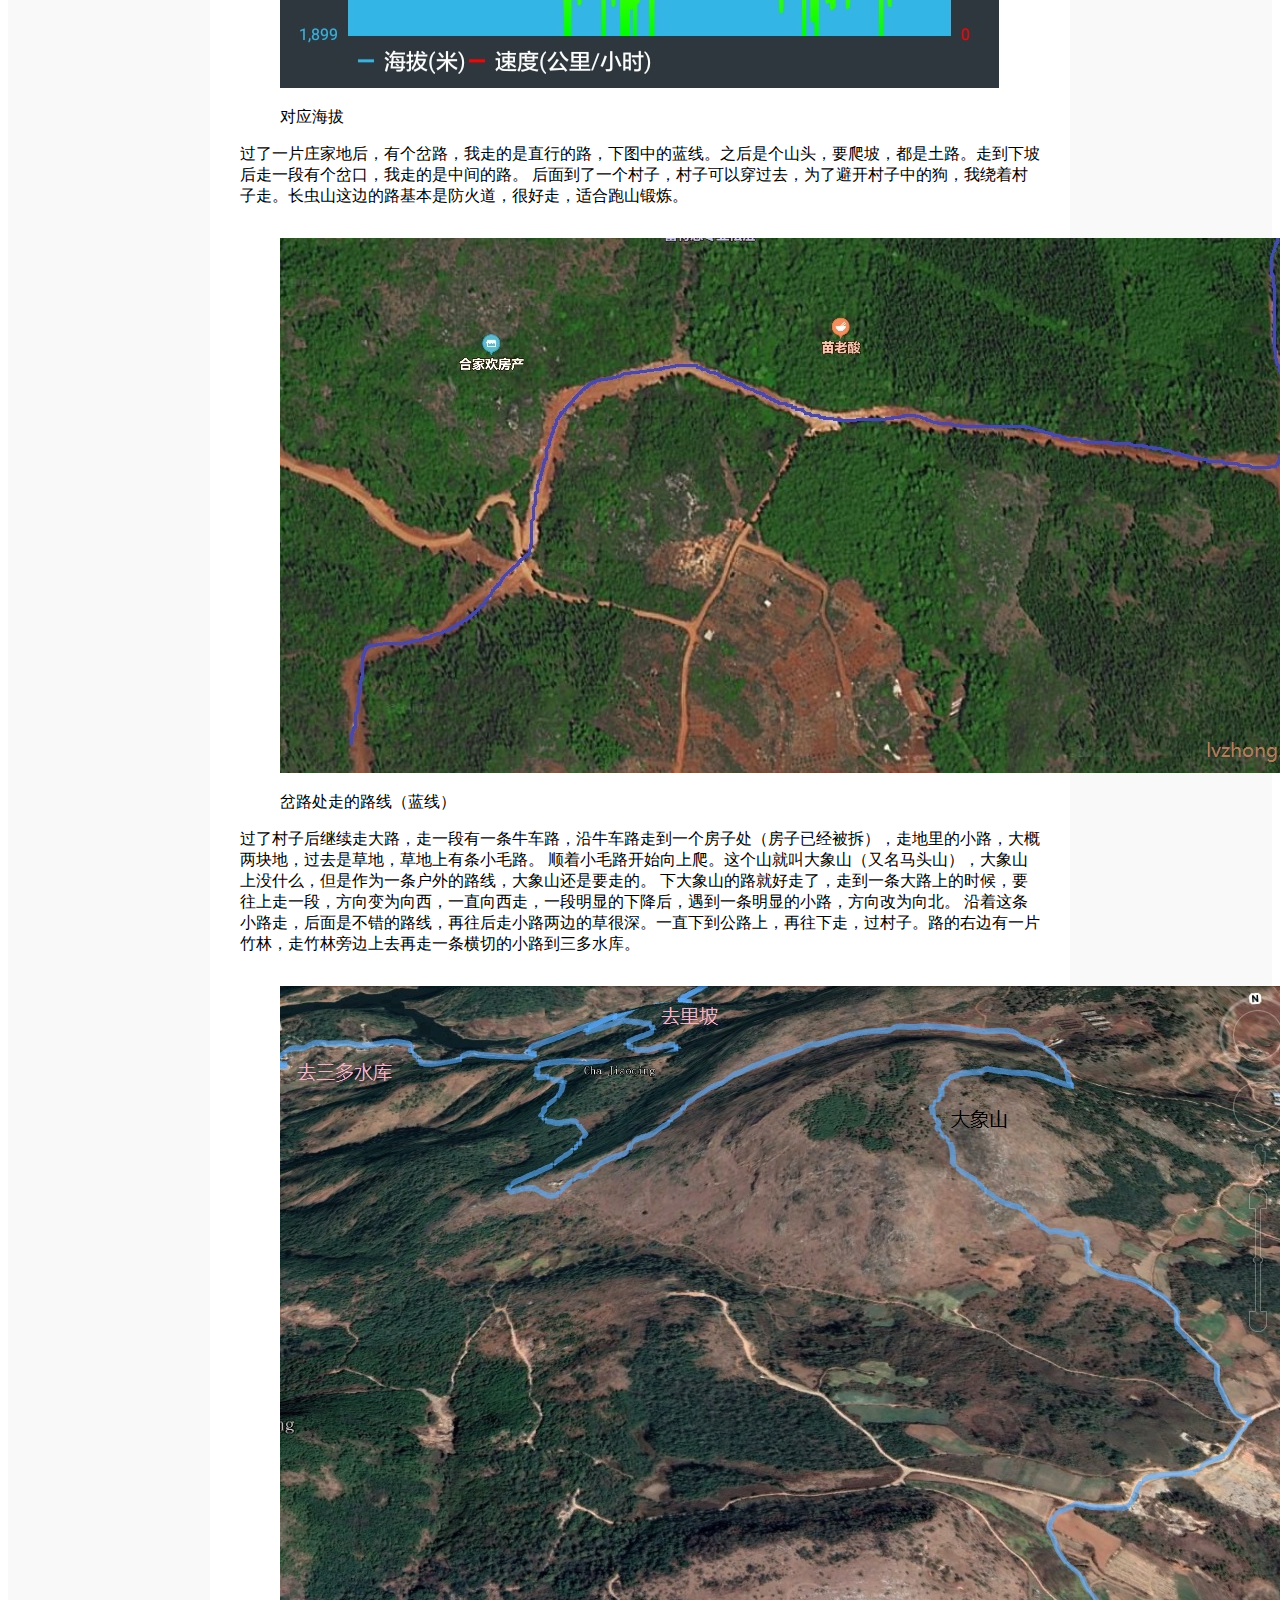
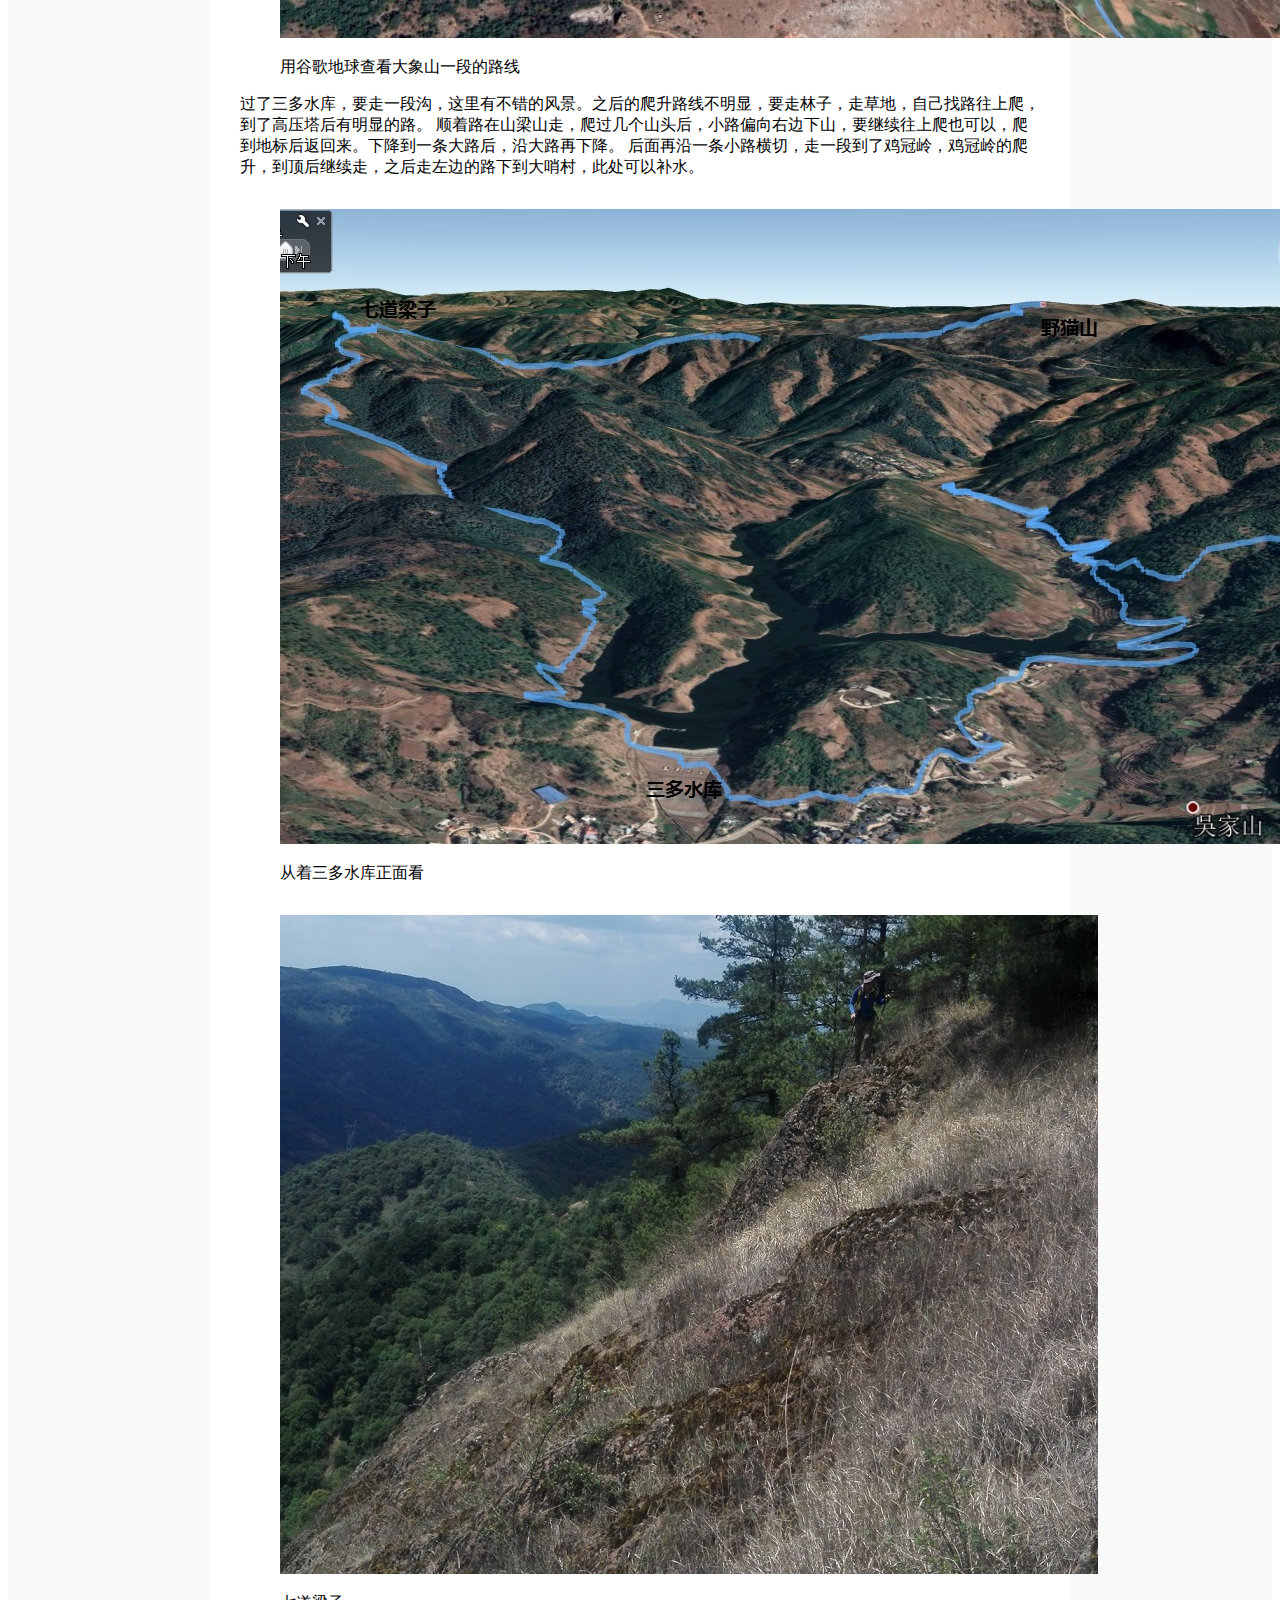
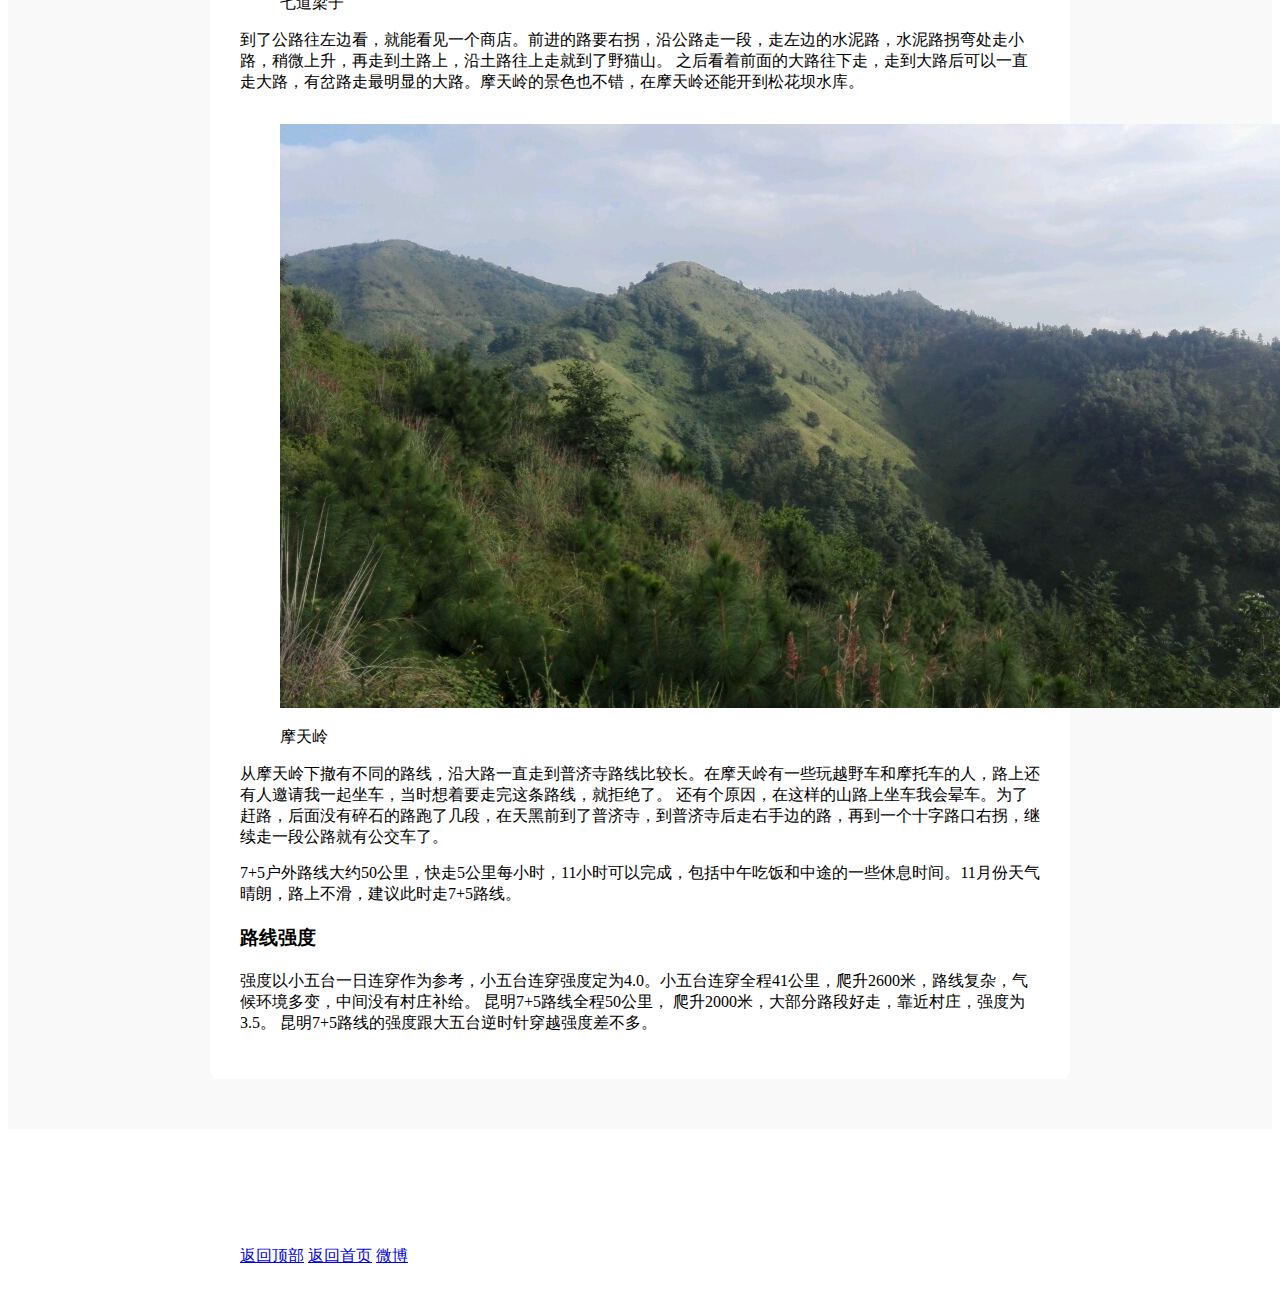
<file: huwai/qijiawu.html>
<!DOCTYPE html>
<html lang="en">

<head>
    <meta charset="UTF-8">
    <meta name="viewport" content="width=device-width, initial-scale=1.0">
    <meta name="description" content="7+5 昆明户外路线" />
    <meta name="keywords" content="户外路线, 强驴, 50公里, 长虫山，大象山，七道梁子，鸡冠岭，野猫山，摩天岭" />
    <meta name="author" content="lvzhongnet" />
    <title>昆明7+5户外路线</title>
    <!-- Bootstrap core CSS -->
    <link rel="stylesheet" href="https://cdn.jsdelivr.net/npm/bootstrap@4.5.0/dist/css/bootstrap.min.css"
        integrity="sha384-9aIt2nRpC12Uk9gS9baDl411NQApFmC26EwAOH8WgZl5MYYxFfc+NcPb1dKGj7Sk" crossorigin="anonymous">

    <!-- 自定义的样式一般放在后面 -->
    <style>
        .module-gray {
            background: #f9f9f9;
        }

        .blog-detail {
            padding-bottom: 50px;
        }

        .blog-detail-banner img {
            height: 450px;
            width: 100%;
            object-fit: cover;
        }

        .blog-detail-contents {
            max-width: 800px;
            margin: -100px auto 0px;
            background: #fff;
            display: block;
            padding: 30px;
            z-index: 11;
            position: relative;
            border-radius: 10px;
        }

        .blog-detail-content p {
            margin: 15px 0;
        }

        .blog-detail-content h3 {
            margin: 20px 0;
        }

        .blog-detail-about .media-body {
            width: auto;
        }

        .blog-detail-about .media-body p {
            margin: 0;
        }

        .blog-detail-content blockquote {
            font-size: 14px;
            background: #f9f9f9;
            border-color: #4646cc;
            padding: 5px 10px;
            border-radius: 4px;
            border-left: 5px solid #4646cc;
        }

        .blog-detail-content img {
            margin: 15px 0;
            object-fit: cover;
        }

        .blog-detail-about .media {
            margin-bottom: 20px;
        }

        .blog-detail-about img.media-object {
            border-radius: 5px;
            height: 60px;
            width: 60px;
        }

        .media-body,
        .media-left,
        .media-right {
            vertical-align: middle;
        }

        .blog-detail-category {
            padding: 3px 15px;
            color: #fff;
            text-transform: capitalize;
            background: orangered;
            border-radius: 2px;
            margin: 15px 0;
        }
        .page-footer {
            max-width: 800px;
            margin: 0px auto;
            display: block;
            position: relative;
            padding: 1rem;
            color: #fff;
        }
        .social-buttons {
            display: block;
        }
        .social-buttons li {
            display: inline-block;
        }
    </style>
</head>

<body id="body">
    <!-- Blog Detail Start -->

    <section class="blog-detail module-gray">
        <div class="blog-detail-banner wow fadeIn">
            <img src="images/banner.jpg" alt="Blog Desc">
        </div>
        <div class="blog-detail-contents wow fadeInUp">
            <h2>昆明户外7+5路线，7+4经典户外路线延伸，有强度，有风景</h2>
            <div class="blog-detail-about clearfix">
                <div class="media float-left align-items-center">
                    <div class="media-left mr-3">
                        <img src="images/avatar.jpg" class="media-object" alt="avatar">
                    </div>
                    <div class="media-body">
                        <h4 class="media-heading">ldc311</h4>
                        <p>2020年11月</p>
                    </div>
                </div>
                <div class="blog-detail-category float-right">
                    户外3.5
                </div>
            </div>
            <nav class="navbar sticky-top navbar-expand-lg navbar-light bg-success">
                <a class="navbar-brand" href="#">菜单</a>
                <button class="navbar-toggler" type="button" data-toggle="collapse" data-target="#navbarNav"
                    aria-controls="navbarNav" aria-expanded="false" aria-label="Toggle navigation">
                    <span class="navbar-toggler-icon"></span>
                </button>
                <div class="collapse navbar-collapse" id="navbarNav">
                    <ul class="navbar-nav">
                        <li class="nav-item active">
                            <a class="nav-link" href="#jieshao">路线介绍 <span class="sr-only">(current)</span></a>
                        </li>
                        <li class="nav-item">
                            <a class="nav-link" href="#laiyou">路线来由</a>
                        </li>
                        <li class="nav-item">
                            <a class="nav-link" href="#gonglue">路线攻略</a>
                        </li>
                        <li class="nav-item">
                            <a class="nav-link" href="#qiangdu">强度等级</a>
                        </li>
                    </ul>
                </div>
            </nav>
            <div class="blog-detail-content">
                <h3><a name="jieshao">路线介绍</a></h3>
                <p>7+4是昆明经典的户外路线，七道梁子是这条线路的精华。今年我走了四次七道梁子，我在昆明走过的的户外路线不多，七道梁子是我走过最不错的地方。
                其他如老虎山、梁王山、土城山，风景都不如七道梁子。</p>
                <blockquote class="blockquote text-center">
                    <p class="m-0">七道梁子在昆明周边首屈一指。</p>
                    <footer class="blockquote-footer">昆明的随意而安 <cite title="Source Title">8264云南版版主</cite></footer>
                </blockquote>
                <p>七道梁子加鸡冠岭应该是7+0路线，两边加上和长虫山和摩天岭等，衍生出了7+2、7+4路线。
                    经典7+4路线包括长虫山，大象山，七道梁子，鸡冠岭，野猫山，摩天岭，全程36公里。7+5越野训练路线起源于7+4路线，但没有包含全部7+4路线。
                    7+5户外路线包含全部7+4路线，不包含市区道路，适合户外快走。
                </p>
                <figure class="figure">
                    <img src="images/q-jgld.jpg" class="figure-img img-fluid" alt="鸡冠岭顶">
                    <figcaption class="figure-caption text-right">站在鸡冠岭上，后面就是七道梁子</figcaption>
                </figure>
                <h3><a name="laiyou">路线来由</a></h3>
                <p>我在2020年走了四次七道梁子。</p>
                <p>第一次在六月份走，从厂口出发，走到鸡冠岭感觉这里的山与众不同，坡度很大。鸡冠岭有一条小路，路的一边是树林，一边是草坡，草坡那边非常陡，没有路，领队说他曾经走过，我非常佩服。</p>
                <figure class="figure">
                    <img src="images/q-jgl.jpg" class="figure-img img-fluid" alt="鸡冠岭陡坡">
                    <figcaption class="figure-caption text-right">鸡冠岭陡坡</figcaption>
                </figure>

                <p>第二次和第三次在九月份走。第二次从茨坝出发，走7+2，加上野猫山和摩天岭。第二次从长虫山出发，走完整的7+4。
                </p>
                <figure class="figure">
                    <img src="images/q-qdlzd.jpg" class="figure-img img-fluid" alt="七道梁子顶">
                    <figcaption class="figure-caption text-right">七道梁子顶，滚山尖</figcaption>
                </figure>
                <p>第四次在十一月走，就是7+5户外路线。这次本打算顺着大路，按照以前跟同学一起走的路线走走，后来天气不错，还遇到了一个准备走越野跑7+5路线的人，他是跟着轨迹走。
                    我没有准备轨迹，但是越野跑7+5路线上有红布条，我想跟着红布条和以前走的路线去完成7+5。
                    我走的7+5路线是在经典7+4路线的基础上走的，增加了长虫山曲别针路线和摩天岭到普济寺一段。
                </p>

                <h3><a name="gonglue">昆明7+5户外路线攻略</a></h3>

                <p>如果初次走这样的路线，有必要先进行研究，做好充分的准备。走的时候要带登山杖和头灯。</p>
                <p>
                    从沙坝营下车后过天桥，找到去虚宁寺的路，走到虚宁寺后，左边一条土路向下走一段，之后一直沿土路走，从卫星地图上能看到明显的路。
                    走到红云生态公园，之后走水泥路，到长虫山顶，过墙，看到一个亭子，过了亭子后再走一段，走右手边的路，这里要走一段小路。
                    小路走完有条土路（轨迹上的起点就在土路上， <a href="7p5.zip" download="长虫山_野猫山_轨迹.zip">下载轨迹</a>），沿土路走，如果有岔路，看方向。</p>

                <figure class="figure">
                    <img src="images/guiji.jpg" class="figure-img img-fluid" alt="轨迹">
                    <figcaption class="figure-caption text-right">长虫山到野猫山一段的轨迹，30公里</figcaption>
                </figure>
                <figure class="figure">
                    <img src="images/haiba.jpg" class="figure-img img-fluid" alt="海拔高度">
                    <figcaption class="figure-caption text-right">对应海拔</figcaption>
                </figure>
                <p>
                    过了一片庄家地后，有个岔路，我走的是直行的路，下图中的蓝线。之后是个山头，要爬坡，都是土路。走到下坡后走一段有个岔口，我走的是中间的路。
                    后面到了一个村子，村子可以穿过去，为了避开村子中的狗，我绕着村子走。长虫山这边的路基本是防火道，很好走，适合跑山锻炼。</p>
                <figure class="figure">
                    <img src="images/chalu1.jpg" class="figure-img img-fluid" alt="岔路口">
                    <figcaption class="figure-caption text-right">岔路处走的路线（蓝线）</figcaption>
                </figure>
                <p>过了村子后继续走大路，走一段有一条牛车路，沿牛车路走到一个房子处（房子已经被拆），走地里的小路，大概两块地，过去是草地，草地上有条小毛路。
                    顺着小毛路开始向上爬。这个山就叫大象山（又名马头山），大象山上没什么，但是作为一条户外的路线，大象山还是要走的。
                    下大象山的路就好走了，走到一条大路上的时候，要往上走一段，方向变为向西，一直向西走，一段明显的下降后，遇到一条明显的小路，方向改为向北。
                    沿着这条小路走，后面是不错的路线，再往后走小路两边的草很深。一直下到公路上，再往下走，过村子。路的右边有一片竹林，走竹林旁边上去再走一条横切的小路到三多水库。
                </p>
                <figure class="figure">
                    <img src="images/daxiangshan.jpg" class="figure-img img-fluid" alt="大象山">
                    <figcaption class="figure-caption text-right">用谷歌地球查看大象山一段的路线</figcaption>
                </figure>
                <p>过了三多水库，要走一段沟，这里有不错的风景。之后的爬升路线不明显，要走林子，走草地，自己找路往上爬，到了高压塔后有明显的路。
                    顺着路在山梁山走，爬过几个山头后，小路偏向右边下山，要继续往上爬也可以，爬到地标后返回来。下降到一条大路后，沿大路再下降。
                    后面再沿一条小路横切，走一段到了鸡冠岭，鸡冠岭的爬升，到顶后继续走，之后走左边的路下到大哨村，此处可以补水。
                </p>
                <figure class="figure">
                    <img src="images/sanduo.jpg" class="figure-img img-fluid" alt="三多水库">
                    <figcaption class="figure-caption text-right">从着三多水库正面看</figcaption>
                </figure>
                <figure class="figure">
                    <img src="images/q-qdlz.jpg" class="figure-img img-fluid" alt="七道梁子">
                    <figcaption class="figure-caption text-right">七道梁子</figcaption>
                </figure>
                <p>到了公路往左边看，就能看见一个商店。前进的路要右拐，沿公路走一段，走左边的水泥路，水泥路拐弯处走小路，稍微上升，再走到土路上，沿土路往上走就到了野猫山。
                    之后看着前面的大路往下走，走到大路后可以一直走大路，有岔路走最明显的大路。摩天岭的景色也不错，在摩天岭还能开到松花坝水库。</p>
                <figure class="figure">
                    <img src="images/motianling.jpg" class="figure-img img-fluid" alt="摩天岭">
                    <figcaption class="figure-caption text-right">摩天岭</figcaption>
                </figure>
                <p>从摩天岭下撤有不同的路线，沿大路一直走到普济寺路线比较长。在摩天岭有一些玩越野车和摩托车的人，路上还有人邀请我一起坐车，当时想着要走完这条路线，就拒绝了。
                    还有个原因，在这样的山路上坐车我会晕车。为了赶路，后面没有碎石的路跑了几段，在天黑前到了普济寺，到普济寺后走右手边的路，再到一个十字路口右拐，继续走一段公路就有公交车了。
                </p>
                <p>
                    7+5户外路线大约50公里，快走5公里每小时，11小时可以完成，包括中午吃饭和中途的一些休息时间。11月份天气晴朗，路上不滑，建议此时走7+5路线。            
                </p>
                <h3><a name="qiangdu">路线强度</a></h3>

                <p>强度以小五台一日连穿作为参考，小五台连穿强度定为4.0。小五台连穿全程41公里，爬升2600米，路线复杂，气候环境多变，中间没有村庄补给。
                    昆明7+5路线全程50公里， 爬升2000米，大部分路段好走，靠近村庄，强度为3.5。
                    昆明7+5路线的强度跟大五台逆时针穿越强度差不多。
                </p>

            </div>
        </div>
    </section>
    <footer class="page-footer bg-dark">
        <div class="row">  
            <div class="col-md-6">
                <p class="page-foooter-text">
                    昆明户外7+5，长虫山，大象山，七道梁子，鸡冠岭，野猫山，摩天岭                      
                </p>                
            </div>
            <div class="col-md-6">
                <h3>绿众户外</h3>
                <div class="social-buttons">
                    <li>
                        <a href="#body"  >返回顶部</a>
                    </li>
                    <li>
                        <a href="https://lvzhong.net"  >返回首页</a>
                    </li>
                    <li>
                        <a href="https://weibo.com/u/1047086790"  target="_blank">微博</a>
                    </li>                  
                </div>
            </div>
        </div>
  </footer> 
    <!-- Blog Detail End -->

    <!-- Bootstrap core JavaScript
    ================================================== -->
    <!-- Placed at the end of the document so the pages load faster -->
    <script src="https://cdn.jsdelivr.net/npm/jquery@3.5.1/dist/jquery.slim.min.js"
        integrity="sha384-DfXdz2htPH0lsSSs5nCTpuj/zy4C+OGpamoFVy38MVBnE+IbbVYUew+OrCXaRkfj"
        crossorigin="anonymous"></script>
    <script src="https://cdn.jsdelivr.net/npm/popper.js@1.16.0/dist/umd/popper.min.js"
        integrity="sha384-Q6E9RHvbIyZFJoft+2mJbHaEWldlvI9IOYy5n3zV9zzTtmI3UksdQRVvoxMfooAo"
        crossorigin="anonymous"></script>
    <script src="https://cdn.jsdelivr.net/npm/bootstrap@4.5.0/dist/js/bootstrap.min.js"
        integrity="sha384-OgVRvuATP1z7JjHLkuOU7Xw704+h835Lr+6QL9UvYjZE3Ipu6Tp75j7Bh/kR0JKI"
        crossorigin="anonymous"></script>

</body>

</html>
</file>
